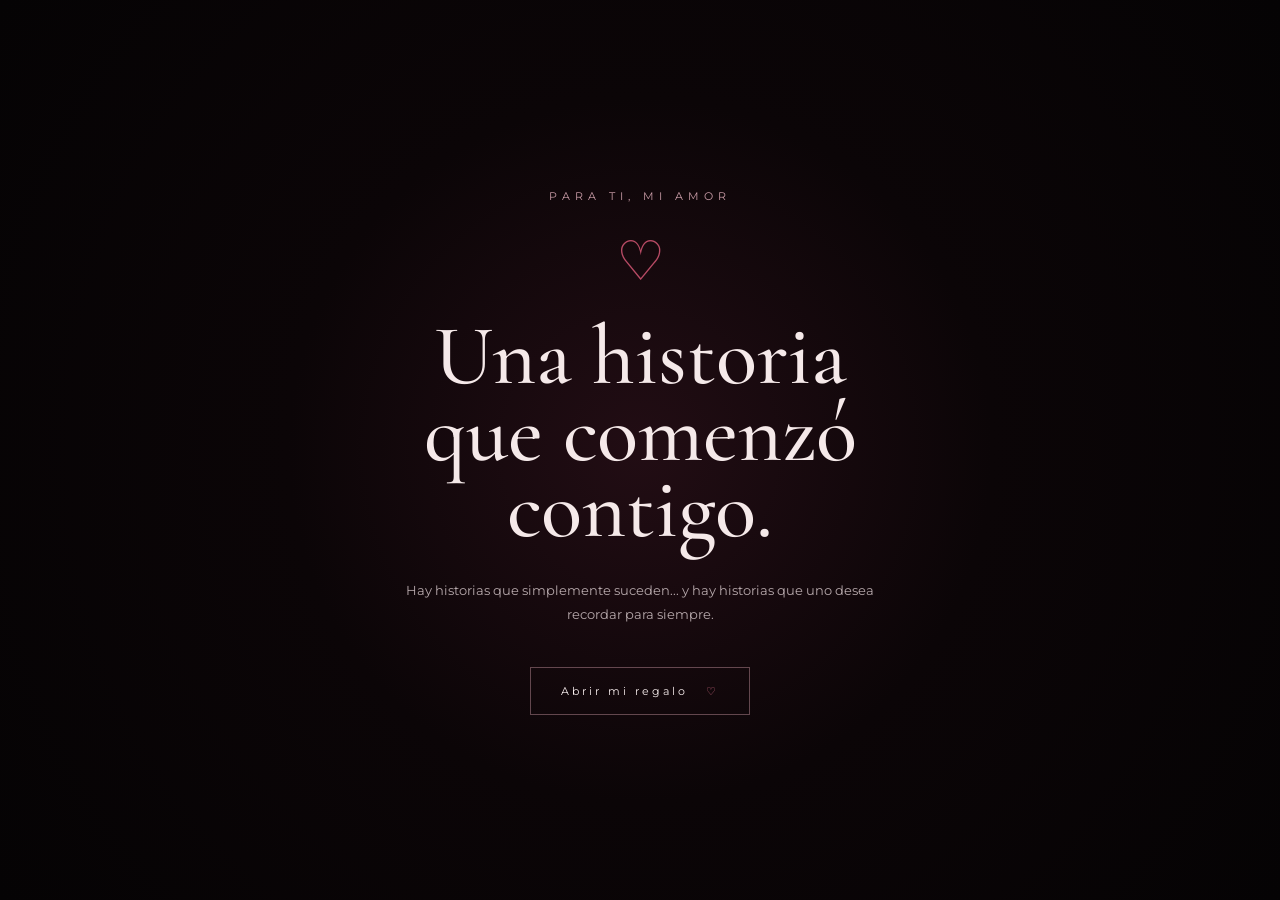
<file: index.html>
<!DOCTYPE html>
<html lang="es">
<head>
    <meta charset="UTF-8">
    <meta name="viewport" content="width=device-width, initial-scale=1.0">
    <meta name="theme-color" content="#080506">

    <title>Cinco meses contigo ❤️</title>

    <link rel="preconnect" href="https://fonts.googleapis.com">
    <link rel="preconnect" href="https://fonts.gstatic.com" crossorigin>

    <link href="https://fonts.googleapis.com/css2?family=Cormorant+Garamond:wght@400;500;600;700&family=Montserrat:wght@300;400;500;600&display=swap" rel="stylesheet">

    <link rel="stylesheet" href="style.css">
</head>

<body>

    <div class="background-glow"></div>
    <div id="hearts"></div>

    <!-- INTRO -->
    <section id="intro" class="intro">

        <div class="intro-content">

            <span class="small-title">PARA TI, MI AMOR</span>

            <div class="heart-symbol">♡</div>

            <h1>
                Una historia<br>
                que comenzó contigo.
            </h1>

            <p>
                Hay historias que simplemente suceden...
                y hay historias que uno desea recordar para siempre.
            </p>

            <button id="startButton">
                Abrir mi regalo
                <span>♡</span>
            </button>

        </div>

    </section>


    <!-- CONTENIDO -->
    <main id="mainContent" class="hidden">

        <!-- HERO -->
        <section class="hero">

            <div class="hero-content">

                <span class="eyebrow">19 · 04 · 2026</span>

                <h2>
                    Cinco meses<br>
                    <em>contigo.</em>
                </h2>

                <p>
                    Y todavía siento que fue ayer cuando
                    comenzó nuestra historia.
                </p>

                <div class="scroll">
                    <span></span>
                    DESLIZA
                </div>

            </div>

        </section>


        <!-- CONTADOR -->
        <section class="section counter-section">

            <span class="section-label">NUESTRO TIEMPO</span>

            <h2>
                Desde que dijimos<br>
                <em>“sí, nosotros”.</em>
            </h2>

            <div class="counter">

                <div class="counter-box">
                    <strong id="months">0</strong>
                    <span>MESES</span>
                </div>

                <div class="counter-box">
                    <strong id="days">0</strong>
                    <span>DÍAS</span>
                </div>

                <div class="counter-box">
                    <strong id="hours">0</strong>
                    <span>HORAS</span>
                </div>

                <div class="counter-box">
                    <strong id="minutes">0</strong>
                    <span>MINUTOS</span>
                </div>

                <div class="counter-box">
                    <strong id="seconds">0</strong>
                    <span>SEGUNDOS</span>
                </div>

            </div>

        </section>


        <!-- HISTORIA -->
        <section class="section story-section">

            <span class="section-label">NUESTRA HISTORIA</span>

            <h2>
                Cuatro momentos.<br>
                <em>Una historia.</em>
            </h2>

            <div class="timeline">

                <div class="timeline-item">

                    <div class="timeline-date">
                        22 · FEB
                    </div>

                    <div class="timeline-dot"></div>

                    <div class="timeline-card">

                        <span>EL COMIENZO</span>

                        <h3>Nuestra primera salida</h3>

                        <p>
                            Aquel día salimos como amigos,
                            sin saber que estábamos comenzando
                            una historia que terminaría siendo
                            tan importante para los dos.
                        </p>

                    </div>

                </div>


                <div class="timeline-item">

                    <div class="timeline-date">
                        11 · ABR
                    </div>

                    <div class="timeline-dot"></div>

                    <div class="timeline-card">

                        <span>ALGO MÁS</span>

                        <h3>Comenzamos a ser quedantes</h3>

                        <p>
                            Poco a poco dejamos de ser solamente
                            amigos y empezamos a descubrir
                            lo bonito que era estar juntos.
                        </p>

                    </div>

                </div>


                <div class="timeline-item">

                    <div class="timeline-date">
                        19 · ABR
                    </div>

                    <div class="timeline-dot"></div>

                    <div class="timeline-card highlight">

                        <span>EL DÍA</span>

                        <h3>Nos hicimos novios</h3>

                        <p>
                            El día que nuestra historia cambió
                            para siempre y comenzó oficialmente
                            nuestro “nosotros”.
                        </p>

                    </div>

                </div>


                <div class="timeline-item">

                    <div class="timeline-date">
                        19 · SEP
                    </div>

                    <div class="timeline-dot"></div>

                    <div class="timeline-card special">

                        <span>HOY</span>

                        <h3>Cinco meses</h3>

                        <p>
                            Cinco meses de momentos,
                            conversaciones, risas, abrazos,
                            aprendizajes y muchísimo amor.
                        </p>

                    </div>

                </div>

            </div>

        </section>


        <!-- FRASE -->
        <section class="quote-section">

            <div class="quote-mark">“</div>

            <p>
                Te volvería a elegir
                <br>
                sin pensarlo.
            </p>

            <span>— Brayan</span>

        </section>


        <!-- CARTA DE PERDÓN -->
        <section class="section letter-section">

            <span class="section-label">
                ALGO QUE QUIERO DECIRTE
            </span>

            <h2>
                Carta de<br>
                <em>perdón.</em>
            </h2>

            <div class="letter-card apology">

                <div class="letter-top">
                    <span>PARA TI</span>
                    <span>♡</span>
                </div>

                <h3>Perdóname, mi amor.</h3>

                <p>
                    Hoy, al cumplir cinco meses contigo, también
                    quiero tener la valentía de reconocer las cosas
                    en las que he fallado.
                </p>

                <p>
                    Sé que no siempre he sido el novio que mereces.
                    Sé que hubo momentos en los que pude haberte
                    hecho sentir mal, momentos en los que mis
                    palabras o mis acciones no fueron las mejores.
                </p>

                <p>
                    Y no quiero justificarme. Quiero reconocerlo,
                    aprender de ello y demostrarte con hechos que
                    puedo hacerlo mejor.
                </p>

                <p>
                    Perdóname por las veces que te hice sentir
                    triste, por las veces que no supe valorar
                    correctamente lo que tenía frente a mí.
                </p>

                <p>
                    Porque sí eres importante.
                    Muchísimo más de lo que a veces sé expresar.
                </p>

                <p>
                    Quiero seguir creciendo contigo, aprender a
                    quererte de una manera más bonita, escucharte
                    más, cuidarte más y demostrarte que mis
                    sentimientos por ti son verdaderos.
                </p>

                <p>
                    No quiero que esta carta sea solamente una
                    disculpa. Quiero que sea una promesa de cambio.
                    Una promesa que pienso demostrar con mis
                    acciones y no solamente con palabras.
                </p>

                <div class="signature">
                    Perdóname, mi amor.<br>
                    <strong>Brayan ♡</strong>
                </div>

            </div>

        </section>


        <!-- CARTA DE AGRADECIMIENTO -->
        <section class="section letter-section">

            <span class="section-label">
                GRACIAS POR ESTOS MESES
            </span>

            <h2>
                Carta de<br>
                <em>agradecimiento.</em>
            </h2>

            <div class="letter-card gratitude">

                <div class="letter-top">
                    <span>19 · 09 · 2026</span>
                    <span>♡</span>
                </div>

                <h3>Gracias por llegar a mi vida.</h3>

                <p>
                    Hoy cumplimos cinco meses y quiero aprovechar
                    este día para decirte algo que quizá no te digo
                    todas las veces que debería:
                    <strong>gracias.</strong>
                </p>

                <p>
                    Gracias por cada conversación, cada risa,
                    cada abrazo, cada momento bonito y también
                    por cada momento difícil que hemos aprendido
                    a superar juntos.
                </p>

                <p>
                    Gracias por aquel 22 de febrero, cuando salimos
                    como amigos sin imaginar todo lo que vendría
                    después.
                </p>

                <p>
                    Gracias por aquel 11 de abril, cuando comenzamos
                    a ser algo más, y especialmente gracias por el
                    19 de abril, el día en que oficialmente comenzamos
                    nuestra historia como novios.
                </p>

                <p>
                    Gracias por permitirme conocer una parte de ti,
                    por dejarme formar parte de tu vida y por todos
                    los recuerdos que hemos creado hasta ahora.
                </p>

                <p>
                    Me encanta tu forma de ser, tu sonrisa, tus
                    detalles y todas esas pequeñas cosas que hacen
                    que seas tú.
                </p>

                <p>
                    Estos cinco meses quizá sean solamente el
                    comienzo de nuestra historia.
                </p>

                <p>
                    Gracias por ser tú.
                    Gracias por nosotros.
                    Y gracias por estos cinco meses.
                </p>

                <div class="signature">
                    Feliz 5 meses, mi amor.<br>
                    <strong>Te amo ♡</strong><br>
                    El amor nunca se da por vencido, jamás pierde la fe, siempre tiene esperanzas y se mantiene firme en toda circunstancia.

1 Corintios 13:7
                </div>

            </div>

        </section>


        <!-- RAZONES -->
        <section class="section reasons-section">

            <span class="section-label">
                POR QUÉ TE ELIJO
            </span>

            <h2>
                Cinco razones.<br>
                <em>Infinitos motivos.</em>
            </h2>

            <div class="reasons">

                <div class="reason">
                    <span>01</span>
                    <h3>Tu sonrisa</h3>
                    <p>
                        Porque puede cambiar completamente
                        mi día.
                    </p>
                </div>

                <div class="reason">
                    <span>02</span>
                    <h3>Tu forma de ser</h3>
                    <p>
                        Porque eres tú, y eso es precisamente
                        lo que amo.
                    </p>
                </div>

                <div class="reason">
                    <span>03</span>
                    <h3>Nuestros momentos</h3>
                    <p>
                        Porque cada recuerdo contigo
                        tiene un lugar especial.
                    </p>
                </div>

                <div class="reason">
                    <span>04</span>
                    <h3>Cómo me haces sentir</h3>
                    <p>
                        Porque contigo puedo sentir que
                        estoy exactamente donde quiero estar.
                    </p>
                </div>

                <div class="reason">
                    <span>05</span>
                    <h3>Porque eres tú</h3>
                    <p>
                        Y sinceramente, esa razón me basta.
                    </p>
                </div>

            </div>

        </section>


        <!-- PREGUNTA -->
        <section class="question-section">

            <div class="question-content">

                <span class="section-label">
                    Y AHORA...
                </span>

                <div class="question-heart">
                    ♡
                </div>

                <h2>
                    ¿Quieres ser<br>
                    <em>mi novia?</em>
                </h2>

                <p>
                    Después de cinco meses,
                    volvería a elegirte una y otra vez.
                </p>

                <div class="question-buttons">

                    <button id="yesButton" class="yes-button">
                        Sí, quiero ❤️
                    </button>

                    <button id="noButton" class="no-button">
                        No
                    </button>

                </div>

                <div id="yesMessage" class="yes-message">

                    <div class="success-heart">
                        ♡
                    </div>

                    <h3>
                        Sabía que dirías que sí.
                    </h3>

                    <p>
                        Entonces sigamos escribiendo
                        nuestra historia juntos.
                    </p>

                    <span>
                        Te amo, mi amor. ❤️
                    </span>

                </div>

            </div>

        </section>


        <!-- MÚSICA -->
        <section class="section music-section">

            <span class="section-label">
                NUESTRA CANCIÓN
            </span>

            <h2>
                Presiona play.<br>
                <em>Y escucha nuestro momento.</em>
            </h2>

            <div class="music-card">

                <div class="vinyl-container">

                    <div id="vinyl" class="vinyl">

                        <div class="vinyl-center">
                            ♡
                        </div>

                    </div>

                </div>

                <div class="music-info">

                    <span>PARA NOSOTROS</span>

                    <h3>Nuestra canción</h3>

                    <p>
                        Una canción para acompañar
                        esta pequeña parte de nuestra historia.
                    </p>

                    <audio id="audio" controls>

                        <source
                            src="cancion.mp3"
                            type="audio/mpeg"
                        >

                        Tu navegador no puede reproducir este audio.

                    </audio>

                </div>

            </div>

        </section>


        <!-- FINAL -->
        <section class="final-section">

            <div class="final-content">

                <span class="eyebrow">
                    19 · 09 · 2026
                </span>

                <div class="final-heart">
                    ♡
                </div>

                <h2>
                    Feliz<br>
                    <em>5 meses.</em>
                </h2>

                <p>
                    De todos los lugares donde podría estar,
                    mi favorito siempre será a tu lado.
                </p>

                <div class="final-line"></div>

                <span class="forever">
                    Por muchos meses más.
                </span>

            </div>

        </section>


        <footer>

            <p>
                Hecho con amor para la persona que amo.
            </p>

            <span>
                Brayan ♡
            </span>

        </footer>

    </main>


    <script src="script.js"></script>

</body>
</html>
</file>
<file: style.css>
* {
    margin: 0;
    padding: 0;
    box-sizing: border-box;
}

html {
    scroll-behavior: smooth;
}

body {
    background: #080506;
    color: #f5e9e9;
    font-family: "Montserrat", sans-serif;
    overflow-x: hidden;
}

body::selection {
    background: #7d2639;
    color: white;
}


/* =========================
   FONDO
========================= */

.background-glow {
    position: fixed;
    inset: 0;
    pointer-events: none;
    z-index: -2;

    background:
        radial-gradient(
            circle at 50% 20%,
            rgba(115, 30, 50, 0.20),
            transparent 35%
        ),
        radial-gradient(
            circle at 80% 70%,
            rgba(90, 20, 40, 0.13),
            transparent 35%
        );
}


/* =========================
   INTRO
========================= */

.intro {
    position: fixed;
    inset: 0;
    z-index: 100;

    display: flex;
    justify-content: center;
    align-items: center;

    text-align: center;

    background:
        radial-gradient(
            circle at center,
            #220d14 0%,
            #0b0507 45%,
            #050304 100%
        );

    transition:
        opacity 1s ease,
        visibility 1s ease;
}

.intro.hide {
    opacity: 0;
    visibility: hidden;
}

.intro-content {
    width: 90%;
    max-width: 700px;

    animation: introAppear 1.5s ease;
}

.small-title,
.eyebrow,
.section-label {
    letter-spacing: 5px;
    font-size: 11px;
    color: #c99ca7;
}

.heart-symbol {
    font-family: serif;
    font-size: 55px;
    color: #b84b65;
    margin: 25px 0;
    animation: heartbeat 2s infinite;
}

.intro h1 {
    font-family: "Cormorant Garamond", serif;
    font-size: clamp(45px, 8vw, 85px);
    font-weight: 500;
    line-height: .9;
    margin-bottom: 30px;
}

.intro p {
    max-width: 480px;
    margin: auto;

    color: #b7a9ac;
    line-height: 1.9;
    font-size: 13px;
}

#startButton {
    margin-top: 40px;

    padding: 16px 30px;

    background: transparent;
    border: 1px solid rgba(200, 150, 160, .45);

    color: #f8eeee;

    font-family: "Montserrat", sans-serif;
    font-size: 11px;
    letter-spacing: 3px;

    cursor: pointer;

    transition: .4s;
}

#startButton span {
    margin-left: 12px;
    color: #c7657c;
}

#startButton:hover {
    background: #7b293e;
    border-color: #7b293e;
    transform: translateY(-3px);
}


/* =========================
   HERO
========================= */

.hero {
    min-height: 100vh;

    display: flex;
    justify-content: center;
    align-items: center;

    text-align: center;

    padding: 100px 20px;
}

.hero-content {
    animation: fadeUp 1.5s ease;
}

.hero h2 {
    margin: 25px 0;

    font-family: "Cormorant Garamond", serif;

    font-size: clamp(65px, 12vw, 130px);

    line-height: .75;

    font-weight: 500;
}

.hero h2 em,
.section h2 em,
.final-section h2 em,
.question-section h2 em {
    font-style: italic;
    color: #bb6075;
}

.hero p {
    color: #b6aaad;
    font-size: 13px;
    line-height: 1.8;
}

.scroll {
    margin-top: 80px;

    display: flex;
    flex-direction: column;
    align-items: center;

    gap: 12px;

    font-size: 9px;
    letter-spacing: 4px;
    color: #887b7f;
}

.scroll span {
    width: 1px;
    height: 45px;

    background: #9e5264;

    animation: scrollLine 2s infinite;
}


/* =========================
   SECCIONES
========================= */

.section {
    max-width: 1100px;
    margin: auto;

    padding: 130px 25px;
}

.section h2 {
    font-family: "Cormorant Garamond", serif;

    font-size: clamp(45px, 7vw, 75px);

    line-height: .9;

    font-weight: 500;

    margin-top: 25px;
}


/* =========================
   CONTADOR
========================= */

.counter-section {
    text-align: center;
}

.counter {
    margin-top: 70px;

    display: flex;
    justify-content: center;
    flex-wrap: wrap;

    gap: 15px;
}

.counter-box {
    width: 145px;

    padding: 30px 15px;

    border: 1px solid rgba(170, 100, 115, .18);

    background: rgba(255,255,255,.015);

    transition: .4s;
}

.counter-box:hover {
    transform: translateY(-7px);

    border-color: rgba(190, 90, 110, .5);
}

.counter-box strong {
    display: block;

    font-family: "Cormorant Garamond", serif;

    font-size: 48px;
    font-weight: 500;

    color: #d98a9b;
}

.counter-box span {
    font-size: 8px;
    letter-spacing: 3px;
    color: #81767a;
}


/* =========================
   TIMELINE
========================= */

.timeline {
    position: relative;
    margin-top: 90px;
}

.timeline::before {
    content: "";

    position: absolute;

    top: 0;
    bottom: 0;
    left: 50%;

    width: 1px;

    background:
        linear-gradient(
            transparent,
            #7f3549,
            #7f3549,
            transparent
        );
}

.timeline-item {
    position: relative;

    display: grid;

    grid-template-columns: 1fr 40px 1fr;

    gap: 25px;

    margin-bottom: 100px;
}

.timeline-item:nth-child(even) .timeline-card {
    grid-column: 3;
}

.timeline-item:nth-child(even) .timeline-date {
    grid-column: 1;
    grid-row: 1;
    text-align: right;
}

.timeline-date {
    font-size: 11px;
    letter-spacing: 3px;
    color: #9d6572;

    padding-top: 25px;
}

.timeline-dot {
    width: 13px;
    height: 13px;

    margin: 25px auto;

    border-radius: 50%;

    background: #8e354b;

    box-shadow:
        0 0 0 7px rgba(142,53,75,.08),
        0 0 25px rgba(142,53,75,.35);

    z-index: 2;
}

.timeline-card {
    padding: 30px;

    border: 1px solid rgba(170, 100, 115, .15);

    background: rgba(255,255,255,.015);

    transition: .4s;
}

.timeline-card:hover {
    transform: translateY(-6px);

    border-color: rgba(180, 90, 110, .4);
}

.timeline-card span {
    font-size: 8px;
    letter-spacing: 3px;
    color: #a96777;
}

.timeline-card h3 {
    font-family: "Cormorant Garamond", serif;

    font-size: 34px;

    margin: 10px 0;
}

.timeline-card p {
    color: #9d9295;

    font-size: 12px;

    line-height: 1.9;
}

.timeline-card.highlight {
    border-color: rgba(178, 82, 105, .4);
}

.timeline-card.special {
    background:
        linear-gradient(
            135deg,
            rgba(113,33,52,.22),
            rgba(255,255,255,.015)
        );
}


/* =========================
   FRASE
========================= */

.quote-section {
    min-height: 65vh;

    display: flex;
    flex-direction: column;

    justify-content: center;
    align-items: center;

    text-align: center;

    padding: 100px 25px;

    background:
        linear-gradient(
            135deg,
            #13080b,
            #260d16,
            #100608
        );
}

.quote-mark {
    font-family: "Cormorant Garamond", serif;

    font-size: 100px;

    color: #7d3447;

    line-height: .5;
}

.quote-section p {
    font-family: "Cormorant Garamond", serif;

    font-size: clamp(42px, 7vw, 75px);

    line-height: .9;

    margin: 30px 0;
}

.quote-section span {
    font-size: 10px;
    letter-spacing: 3px;
    color: #a67883;
}


/* =========================
   CARTAS
========================= */

.letter-section {
    max-width: 900px;
}

.letter-card {
    position: relative;

    margin-top: 60px;

    padding: clamp(30px, 6vw, 65px);

    border: 1px solid rgba(190, 110, 125, .2);

    background:
        linear-gradient(
            145deg,
            rgba(255,255,255,.025),
            rgba(100,20,40,.08)
        );

    box-shadow:
        0 30px 100px rgba(0,0,0,.25);
}

.letter-card::before {
    content: "";

    position: absolute;

    inset: 10px;

    border: 1px solid rgba(190,110,125,.06);

    pointer-events: none;
}

.letter-top {
    display: flex;

    justify-content: space-between;

    font-size: 8px;

    letter-spacing: 3px;

    color: #9b626f;

    margin-bottom: 40px;
}

.letter-card h3 {
    font-family: "Cormorant Garamond", serif;

    font-size: 42px;

    font-weight: 500;

    margin-bottom: 30px;
}

.letter-card p {
    position: relative;
    z-index: 1;

    color: #b8adaf;

    font-family: "Cormorant Garamond", serif;

    font-size: 20px;

    line-height: 1.7;

    margin-bottom: 20px;
}

.letter-card strong {
    color: #d28a99;
}

.signature {
    position: relative;
    z-index: 1;

    margin-top: 45px;

    font-family: "Cormorant Garamond", serif;

    font-size: 22px;

    line-height: 1.6;

    color: #c59ba3;
}

.signature strong {
    color: #d77d91;
}

.gratitude {
    border-color: rgba(196, 142, 112, .18);
}


/* =========================
   RAZONES
========================= */

.reasons-section {
    text-align: center;
}

.reasons {
    margin-top: 70px;

    display: grid;

    grid-template-columns: repeat(5, 1fr);

    gap: 12px;
}

.reason {
    padding: 30px 20px;

    min-height: 240px;

    border: 1px solid rgba(170,100,115,.13);

    text-align: left;

    transition: .4s;
}

.reason:hover {
    transform: translateY(-8px);

    border-color: rgba(190,90,110,.45);
}

.reason span {
    font-size: 10px;
    letter-spacing: 2px;
    color: #a05d6e;
}

.reason h3 {
    font-family: "Cormorant Garamond", serif;

    font-size: 28px;

    margin: 30px 0 15px;
}

.reason p {
    font-size: 11px;

    line-height: 1.8;

    color: #918689;
}


/* =========================
   PREGUNTA
========================= */

.question-section {
    min-height: 90vh;

    display: flex;
    align-items: center;
    justify-content: center;

    text-align: center;

    padding: 120px 20px;

    position: relative;

    overflow: hidden;

    background:
        radial-gradient(
            circle at center,
            rgba(105, 27, 47, .28),
            transparent 55%
        );
}

.question-content {
    width: 100%;
    max-width: 850px;
}

.question-heart {
    font-size: 55px;

    color: #b84d67;

    margin: 30px 0;

    animation: heartbeat 2s infinite;
}

.question-section h2 {
    font-family: "Cormorant Garamond", serif;

    font-size: clamp(65px, 11vw, 115px);

    line-height: .72;

    font-weight: 500;
}

.question-section p {
    margin: 45px auto 0;

    max-width: 450px;

    color: #a89b9f;

    font-size: 13px;

    line-height: 1.9;
}


/* BOTONES */

.question-buttons {
    position: relative;

    min-height: 100px;

    margin-top: 50px;

    display: flex;

    justify-content: center;

    align-items: center;

    gap: 18px;
}

.yes-button,
.no-button {
    padding: 16px 30px;

    font-family: "Montserrat", sans-serif;

    font-size: 10px;

    letter-spacing: 2px;

    cursor: pointer;

    transition: .35s;
}

.yes-button {
    border: 1px solid #944057;

    background:
        linear-gradient(
            135deg,
            #76283d,
            #4d1727
        );

    color: white;

    box-shadow:
        0 10px 30px rgba(120,35,60,.25);
}

.yes-button:hover {
    transform: translateY(-4px);

    box-shadow:
        0 15px 40px rgba(150,45,70,.35);
}

.no-button {
    border: 1px solid rgba(180,140,150,.3);

    background: transparent;

    color: #a89da0;

    position: relative;
}

.no-button:hover {
    border-color: rgba(180,100,120,.5);
}


/* MENSAJE DESPUÉS DEL SÍ */

.yes-message {
    display: none;

    margin: 50px auto 0;

    max-width: 600px;

    padding: 45px 30px;

    border: 1px solid rgba(185,90,110,.25);

    background:
        linear-gradient(
            145deg,
            rgba(120,30,50,.18),
            rgba(255,255,255,.015)
        );

    animation: messageAppear .8s ease;
}

.yes-message.show {
    display: block;
}

.success-heart {
    font-size: 55px;

    color: #c65d78;

    animation: heartbeat 1.8s infinite;
}

.yes-message h3 {
    margin-top: 20px;

    font-family: "Cormorant Garamond", serif;

    font-size: 42px;

    font-weight: 500;
}

.yes-message p {
    margin: 15px auto;

    color: #aaa0a3;
}

.yes-message span {
    font-family: "Cormorant Garamond", serif;

    font-size: 22px;

    color: #c78b97;
}


/* =========================
   MÚSICA
========================= */

.music-section {
    text-align: center;
}

.music-card {
    max-width: 750px;

    margin: 70px auto 0;

    padding: 45px;

    display: flex;

    align-items: center;

    gap: 50px;

    text-align: left;

    border: 1px solid rgba(180,100,115,.18);

    background: rgba(255,255,255,.015);
}

.vinyl-container {
    flex-shrink: 0;
}

.vinyl {
    width: 180px;
    height: 180px;

    border-radius: 50%;

    background:
        repeating-radial-gradient(
            circle,
            #181114 0px,
            #181114 3px,
            #080608 4px,
            #080608 6px
        );

    display: flex;

    justify-content: center;
    align-items: center;

    box-shadow:
        0 20px 50px rgba(0,0,0,.5);

    animation: spin 5s linear infinite;

    animation-play-state: paused;
}

.vinyl.playing {
    animation-play-state: running;
}

.vinyl-center {
    width: 55px;
    height: 55px;

    border-radius: 50%;

    background:
        radial-gradient(
            circle,
            #a34c63,
            #591a2b
        );

    display: flex;
    align-items: center;
    justify-content: center;

    font-size: 20px;
}

.music-info span {
    font-size: 8px;
    letter-spacing: 3px;
    color: #9d6370;
}

.music-info h3 {
    font-family: "Cormorant Garamond", serif;

    font-size: 40px;

    margin: 8px 0;
}

.music-info p {
    color: #918588;

    font-size: 12px;

    line-height: 1.8;

    margin-bottom: 25px;
}

audio {
    width: 100%;
    height: 35px;
}


/* =========================
   FINAL
========================= */

.final-section {
    min-height: 100vh;

    display: flex;

    align-items: center;
    justify-content: center;

    text-align: center;

    padding: 100px 25px;

    background:
        radial-gradient(
            circle at center,
            rgba(102,27,45,.35),
            transparent 55%
        );
}

.final-heart {
    font-size: 60px;

    color: #b74e67;

    margin: 35px 0;

    animation: heartbeat 2s infinite;
}

.final-section h2 {
    font-family: "Cormorant Garamond", serif;

    font-size: clamp(70px, 12vw, 130px);

    line-height: .7;

    font-weight: 500;
}

.final-section p {
    max-width: 450px;

    margin: 40px auto;

    color: #a79a9e;

    font-size: 13px;

    line-height: 1.9;
}

.final-line {
    width: 80px;
    height: 1px;

    margin: 35px auto;

    background: #87394d;
}

.forever {
    font-family: "Cormorant Garamond", serif;

    font-size: 20px;

    font-style: italic;

    color: #bd8994;
}


/* =========================
   FOOTER
========================= */

footer {
    padding: 50px 20px;

    text-align: center;

    border-top: 1px solid rgba(180,100,115,.08);

    color: #625a5d;

    font-size: 9px;

    letter-spacing: 2px;
}

footer span {
    display: block;

    margin-top: 10px;

    color: #9c5d6c;
}


/* =========================
   CORAZONES
========================= */

.heart {
    position: fixed;

    bottom: -20px;

    color: rgba(185,77,102,.35);

    font-size: 15px;

    pointer-events: none;

    animation: floatHeart linear forwards;

    z-index: 1;
}


/* =========================
   ANIMACIONES
========================= */

.hidden {
    display: none;
}

@keyframes introAppear {

    from {
        opacity: 0;
        transform: translateY(30px);
    }

    to {
        opacity: 1;
        transform: translateY(0);
    }

}

@keyframes fadeUp {

    from {
        opacity: 0;
        transform: translateY(35px);
    }

    to {
        opacity: 1;
        transform: translateY(0);
    }

}

@keyframes heartbeat {

    0%, 100% {
        transform: scale(1);
    }

    50% {
        transform: scale(1.12);
    }

}

@keyframes scrollLine {

    0% {
        transform: scaleY(0);
        transform-origin: top;
    }

    50% {
        transform: scaleY(1);
        transform-origin: top;
    }

    100% {
        transform: scaleY(0);
        transform-origin: bottom;
    }

}

@keyframes spin {

    from {
        transform: rotate(0deg);
    }

    to {
        transform: rotate(360deg);
    }

}

@keyframes floatHeart {

    from {
        transform:
            translateY(0)
            rotate(0deg);

        opacity: 0;
    }

    15% {
        opacity: 1;
    }

    to {
        transform:
            translateY(-110vh)
            translateX(var(--move))
            rotate(360deg);

        opacity: 0;
    }

}

@keyframes messageAppear {

    from {
        opacity: 0;
        transform: translateY(25px) scale(.97);
    }

    to {
        opacity: 1;
        transform: translateY(0) scale(1);
    }

}


/* =========================
   RESPONSIVE
========================= */

@media (max-width: 800px) {

    .section {
        padding: 100px 20px;
    }

    .timeline::before {
        left: 8px;
    }

    .timeline-item {
        display: block;

        padding-left: 35px;

        margin-bottom: 60px;
    }

    .timeline-item:nth-child(even) .timeline-card {
        grid-column: auto;
    }

    .timeline-item:nth-child(even) .timeline-date {
        text-align: left;
    }

    .timeline-date {
        padding-top: 0;
        margin-bottom: 12px;
    }

    .timeline-dot {
        position: absolute;

        left: 2px;
        top: 0;

        margin: 0;
    }

    .reasons {
        grid-template-columns: 1fr;
    }

    .reason {
        min-height: auto;
    }

    .music-card {
        flex-direction: column;

        text-align: center;

        padding: 30px 20px;
    }

    .vinyl {
        width: 150px;
        height: 150px;
    }

    .letter-card p {
        font-size: 18px;
    }

    .question-section {
        min-height: 85vh;
    }

    .question-buttons {
        min-height: 150px;

        flex-direction: column;

        gap: 15px;
    }

    .no-button {
        position: relative;
    }

}

@media (max-width: 450px) {

    .counter-box {
        width: calc(50% - 8px);
    }

    .counter-box strong {
        font-size: 40px;
    }

    .hero h2 {
        font-size: 65px;
    }

    .letter-card {
        padding: 30px 22px;
    }

}
</file>
